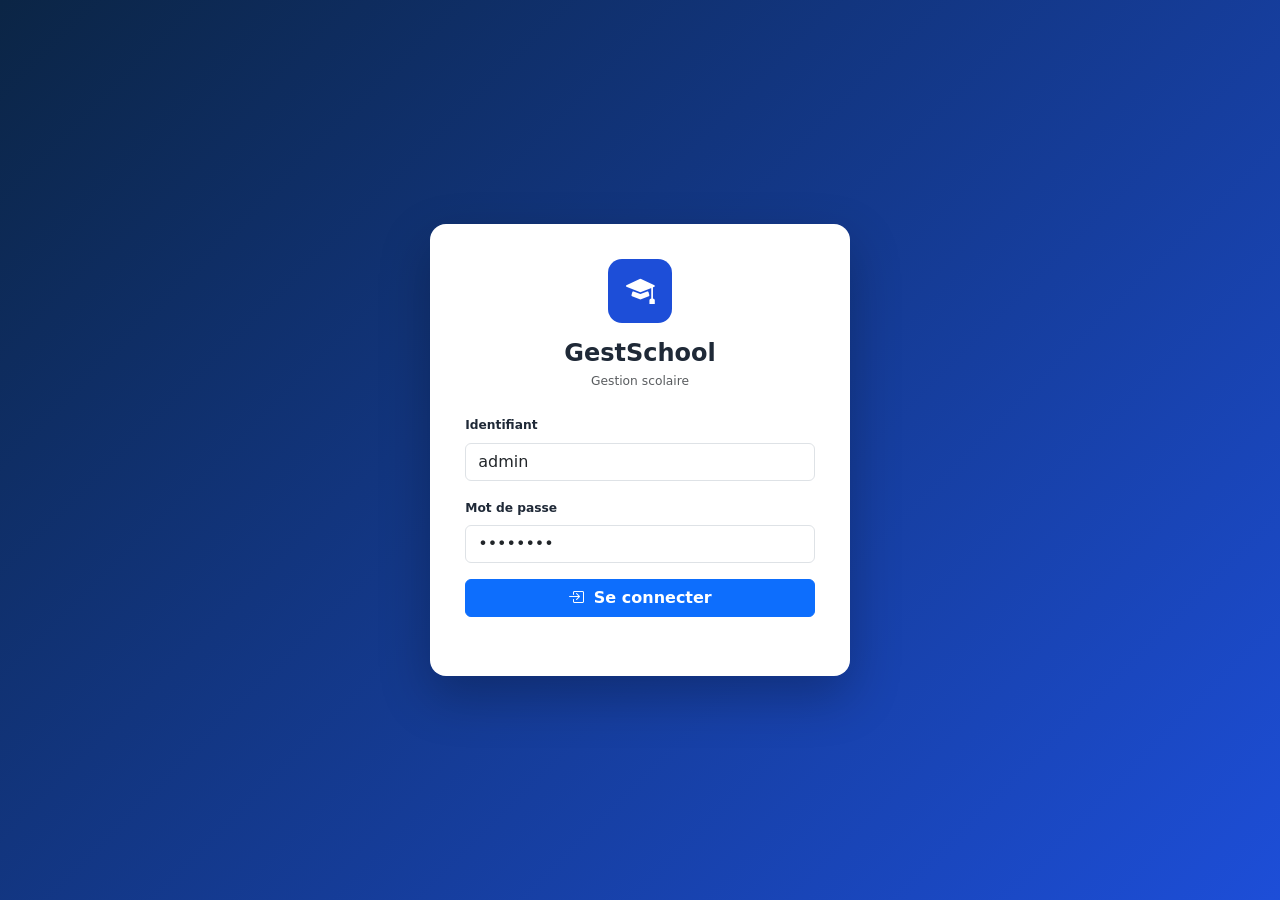
<file: index.html>
<!DOCTYPE html>
<html lang="fr">
<head>
  <meta charset="UTF-8" />
  <meta name="viewport" content="width=device-width, initial-scale=1.0" />

  <!-- ═══════════════ FAVICON ═══════════════ -->
  <link rel="icon" type="image/svg+xml" href="assets/images/favicon.svg">
  <link rel="apple-touch-icon" href="assets/images/favicon.svg">
  <meta name="theme-color" content="#0B2545">
  <meta name="apple-mobile-web-app-title" content="GestSchool">
  <meta name="application-name" content="GestSchool">

  <!-- ═══════════════ PWA MANIFEST ═══════════════ -->
  <link rel="manifest" href="manifest.json">
  <meta name="apple-mobile-web-app-capable" content="yes">
  <meta name="mobile-web-app-capable" content="yes">
  <meta name="apple-mobile-web-app-status-bar-style" content="black-translucent">
  <link rel="apple-touch-icon" sizes="180x180" href="assets/images/apple-touch-icon.png">
  <link rel="icon" type="image/png" sizes="32x32" href="assets/images/favicon.png">

  <title>Connexion · GestSchool</title>
  <link href="https://cdn.jsdelivr.net/npm/bootstrap@5.3.3/dist/css/bootstrap.min.css" rel="stylesheet">
  <link href="https://cdn.jsdelivr.net/npm/bootstrap-icons@1.11.3/font/bootstrap-icons.css" rel="stylesheet">
  <link rel="stylesheet" href="assets/css/style.css">
  <style>
    body{min-height:100vh;display:flex;align-items:center;justify-content:center;
      background:linear-gradient(135deg,#0B2545 0%,#1D4ED8 100%);}
    .login-card{max-width:420px;width:100%;background:#fff;border-radius:16px;
      padding:2.2rem;box-shadow:0 20px 50px rgba(0,0,0,.25);}
    .login-logo{width:64px;height:64px;border-radius:14px;background:#1D4ED8;
      display:flex;align-items:center;justify-content:center;color:#fff;font-size:1.8rem;margin:0 auto 1rem;}
  </style>
</head>
<body>
  <div class="login-card">
    <div class="login-logo"><i class="bi bi-mortarboard-fill"></i></div>
    <h4 class="text-center fw-bold mb-1">GestSchool</h4>
    <p class="text-center text-muted small mb-4">Gestion scolaire </p>

    <form id="loginForm" novalidate>
      <div class="mb-3">
        <label class="form-label small fw-semibold">Identifiant</label>
        <input type="text" class="form-control" id="login" value="admin" required autocomplete="username">
      </div>
      <div class="mb-3">
        <label class="form-label small fw-semibold">Mot de passe</label>
        <input type="password" class="form-control" id="password" value="admin123" required autocomplete="current-password">
      </div>
      <div id="loginError" class="alert alert-danger py-2 small d-none"></div>
      <button class="btn btn-primary w-100 fw-semibold" type="submit">
        <i class="bi bi-box-arrow-in-right me-1"></i> Se connecter
      </button>
    </form>
    <div class="mt-4 small text-muted text-center">
      <!-- <strong>Comptes démo :</strong><br>
      admin / admin123 · directeur / dir123 · secretaire / sec123<br>
      comptable / com123 · enseignant / ens123 · surveillant / surv123 -->
    </div>
  </div>

  <script src="assets/js/core/storage.js"></script>
  <script src="assets/js/core/db.js"></script>
  <script src="assets/js/core/utils.js"></script>
  <script src="assets/js/core/auth.js"></script>
  <script>
    // Init DB si vide
    DB.init();

    document.getElementById('loginForm').addEventListener('submit', e=>{
      e.preventDefault();
      const u = document.getElementById('login').value.trim();
      const p = document.getElementById('password').value;
      const err = document.getElementById('loginError');
      err.classList.add('d-none');

      console.log('[Login] Tentative :', u);

      const user = Auth.login(u, p);
      if(user){
        console.log('[Login] ✅ Succès → redirection vers app.html');
        // replace() force un rechargement à neuf (fiable en PWA)
        window.location.replace('app.html');
      } else {
        err.textContent = 'Identifiant ou mot de passe incorrect.';
        err.classList.remove('d-none');
        console.warn('[Login] ❌ Échec');
      }
    });
  </script>

  <!-- ═══════════════ SERVICE WORKER ═══════════════ -->
  <script>
    if('serviceWorker' in navigator){
      window.addEventListener('load', ()=>{
        navigator.serviceWorker.register('./service-worker.js')
          .then(reg => console.log('[App] Service Worker enregistré', reg.scope))
          .catch(err => console.warn('[App] Service Worker non enregistré', err));
      });
    }
  </script>
</body>
</html>
</file>
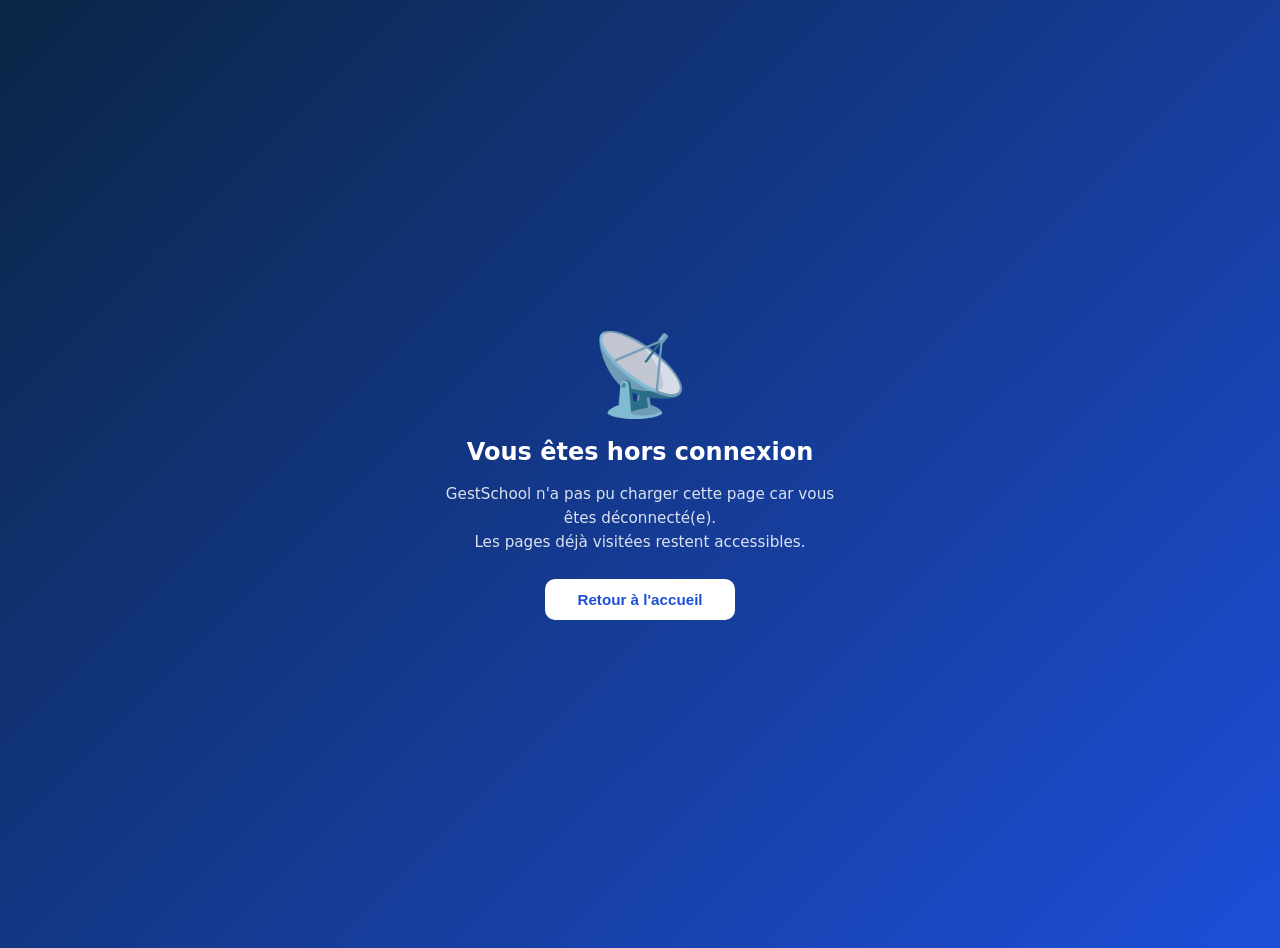
<file: offline.html>
<!DOCTYPE html>
<html lang="fr">
<head>
  <meta charset="UTF-8">
  <meta name="viewport" content="width=device-width, initial-scale=1.0">
  <title>Hors connexion · GestSchool</title>
  <link rel="icon" type="image/svg+xml" href="assets/images/favicon.svg">
  <style>
    body{
      margin:0;min-height:100vh;
      display:flex;align-items:center;justify-content:center;
      background:linear-gradient(135deg,#0B2545 0%,#1D4ED8 100%);
      font-family:'Segoe UI',system-ui,sans-serif;
      color:#fff;text-align:center;padding:1.5rem;
    }
    .box{max-width:420px;}
    .icon{font-size:5rem;margin-bottom:1rem;opacity:.85;}
    h1{font-size:1.5rem;margin:0 0 .5rem;font-weight:700;}
    p{font-size:.95rem;opacity:.85;line-height:1.6;margin-bottom:1.5rem;}
    button{
      background:#fff;color:#1D4ED8;border:none;
      padding:.75rem 2rem;border-radius:10px;
      font-weight:600;font-size:.95rem;cursor:pointer;
      transition:transform .15s;
    }
    button:hover{transform:scale(1.05);}
  </style>
</head>
<body>
  <div class="box">
    <div class="icon">📡</div>
    <h1>Vous êtes hors connexion</h1>
    <p>
      GestSchool n'a pas pu charger cette page car vous êtes déconnecté(e).<br>
      Les pages déjà visitées restent accessibles.
    </p>
    <button onclick="location.href='./index.html'">Retour à l'accueil</button>
  </div>
</body>
</html>
</file>
<file: assets/css/style.css>
/* ===== VARIABLES ===== */
:root{
  --primary:#0B2545;
  --primary-light:#13315C;
  --royal:#1D4ED8;
  --royal-hover:#1e40af;
  --success:#16A34A;
  --warning:#F59E0B;
  --danger:#DC2626;
  --bg:#F4F6FA;
  --card:#FFFFFF;
  --text:#1F2937;
  --muted:#6B7280;
  --border:#E5E7EB;
  --radius:12px;
  --shadow:0 2px 8px rgba(11,37,69,.08);
  --shadow-lg:0 8px 24px rgba(11,37,69,.12);
  --sidebar-w:260px;
}

*{box-sizing:border-box;}
body{
  font-family:'Inter','Segoe UI',system-ui,-apple-system,sans-serif;
  background:var(--bg);color:var(--text);margin:0;
  font-size:14px;
}
a{text-decoration:none;}

/* ===== SIDEBAR ===== */
.sidebar{
  position:fixed;top:0;left:0;bottom:0;width:var(--sidebar-w);
  background:linear-gradient(180deg,var(--primary) 0%,var(--primary-light) 100%);
  color:#fff;display:flex;flex-direction:column;z-index:1040;
  transition:transform .3s ease;
}
.sidebar-brand{
  display:flex;align-items:center;gap:.75rem;
  padding:1.25rem 1.1rem;border-bottom:1px solid rgba(255,255,255,.08);
}
.sidebar-brand i{font-size:1.7rem;color:#60A5FA;}
.brand-title{font-weight:700;font-size:1.05rem;letter-spacing:.3px;}
.brand-sub{font-size:.72rem;color:#94A3B8;}
.sidebar-nav{
  flex:1;overflow-y:auto;padding:.75rem .6rem;
}
.sidebar-nav::-webkit-scrollbar{width:6px;}
.sidebar-nav::-webkit-scrollbar-thumb{background:rgba(255,255,255,.15);border-radius:3px;}
.nav-item{
  display:flex;align-items:center;gap:.7rem;
  padding:.6rem .75rem;border-radius:9px;color:#CBD5E1;
  font-size:.86rem;font-weight:500;margin-bottom:2px;
  transition:all .15s ease;cursor:pointer;
}
.nav-item i{font-size:1.05rem;width:20px;text-align:center;}
.nav-item:hover{background:rgba(255,255,255,.08);color:#fff;}
.nav-item.active{background:var(--royal);color:#fff;box-shadow:0 4px 12px rgba(29,78,216,.4);}
.sidebar-footer{padding:.8rem;border-top:1px solid rgba(255,255,255,.08);}

/* ===== LAYOUT ===== */
.main-wrapper{
  margin-left:var(--sidebar-w);min-height:100vh;
  display:flex;flex-direction:column;
  transition:margin-left .3s ease;
}
.topbar{
  height:64px;background:#fff;border-bottom:1px solid var(--border);
  display:flex;align-items:center;gap:1rem;padding:0 1.25rem;
  position:sticky;top:0;z-index:1030;
}
.search-box{
  flex:1;max-width:420px;display:flex;align-items:center;gap:.5rem;
  background:var(--bg);border:1px solid var(--border);border-radius:10px;
  padding:.45rem .8rem;
}
.search-box i{color:var(--muted);}
.search-box input{border:none;background:transparent;outline:none;flex:1;font-size:.88rem;}
.topbar-right{display:flex;align-items:center;gap:1rem;margin-left:auto;}
.badge-annee{
  background:#EFF6FF;color:var(--royal);font-weight:600;
  font-size:.75rem;padding:.35rem .7rem;border-radius:8px;
}
.icon-btn{
  background:transparent;border:none;font-size:1.2rem;color:var(--muted);
  position:relative;padding:.3rem;
}
.icon-btn:hover{color:var(--royal);}
.notif-dot{
  position:absolute;top:2px;right:2px;width:8px;height:8px;
  background:var(--danger);border-radius:50%;
}
.user-chip{display:flex;align-items:center;gap:.6rem;}
.avatar{
  width:38px;height:38px;border-radius:10px;background:var(--royal);
  color:#fff;display:flex;align-items:center;justify-content:center;
  font-weight:700;font-size:.95rem;
}
.user-name{font-size:.85rem;font-weight:600;line-height:1.1;}
.user-role{font-size:.72rem;color:var(--muted);text-transform:capitalize;}

.content{flex:1;padding:1.5rem;}

/* ===== CARTES ===== */
.page-title{font-size:1.35rem;font-weight:700;margin-bottom:.25rem;}
.page-sub{color:var(--muted);font-size:.85rem;margin-bottom:1.5rem;}

.stat-grid{
  display:grid;grid-template-columns:repeat(4,1fr);gap:1rem;margin-bottom:1.5rem;
}
.stat-card{
  background:var(--card);border-radius:var(--radius);padding:1.1rem 1.2rem;
  box-shadow:var(--shadow);display:flex;align-items:center;gap:1rem;
  border-left:4px solid var(--royal);transition:transform .15s,box-shadow .15s;
}
.stat-card:hover{transform:translateY(-2px);box-shadow:var(--shadow-lg);}
.stat-icon{
  width:48px;height:48px;border-radius:12px;display:flex;align-items:center;
  justify-content:center;font-size:1.3rem;background:#EFF6FF;color:var(--royal);
}
.stat-icon.green{background:#DCFCE7;color:var(--success);}
.stat-icon.orange{background:#FEF3C7;color:var(--warning);}
.stat-icon.red{background:#FEE2E2;color:var(--danger);}
.stat-icon.purple{background:#EDE9FE;color:#7C3AED;}
.stat-value{font-size:1.5rem;font-weight:700;line-height:1;}
.stat-label{font-size:.78rem;color:var(--muted);margin-top:.15rem;}

/* Cartes génériques */
.card-panel{
  background:var(--card);border-radius:var(--radius);
  box-shadow:var(--shadow);padding:1.25rem;margin-bottom:1.5rem;
}
.card-panel h6{
  font-size:.95rem;font-weight:700;margin-bottom:1rem;
  display:flex;align-items:center;gap:.5rem;
}
.card-panel h6 i{color:var(--royal);}

.grid-2{display:grid;grid-template-columns:1fr 1fr;gap:1.5rem;}
.grid-4{display:grid;grid-template-columns:repeat(4,1fr);gap:1.5rem;}

.chart-box{position:relative;height:260px;}

/* Finance bar */
.finance-row{display:flex;justify-content:space-between;font-size:.85rem;margin-bottom:.4rem;}
.finance-bar{height:12px;background:var(--bg);border-radius:6px;overflow:hidden;margin-bottom:1rem;}
.finance-bar .fill{height:100%;background:linear-gradient(90deg,#16A34A,#22C55E);border-radius:6px;}

/* Listes */
.mini-list{list-style:none;padding:0;margin:0;}
.mini-list li{
  display:flex;align-items:center;gap:.7rem;padding:.6rem 0;
  border-bottom:1px solid var(--border);font-size:.85rem;
}
.mini-list li:last-child{border-bottom:none;}
.mini-list .mini-avatar{
  width:32px;height:32px;border-radius:8px;background:#EFF6FF;color:var(--royal);
  display:flex;align-items:center;justify-content:center;font-weight:700;font-size:.75rem;
}
.mini-list .mini-meta{margin-left:auto;font-size:.75rem;color:var(--muted);}

.empty-module{
  display:flex;flex-direction:column;align-items:center;justify-content:center;
  padding:4rem 1rem;text-align:center;color:var(--muted);
}
.empty-module i{font-size:3rem;color:var(--border);margin-bottom:1rem;}

/* Overlay mobile */
.sidebar-overlay{
  display:none;position:fixed;inset:0;background:rgba(11,37,69,.5);
  z-index:1035;opacity:0;transition:opacity .3s;
}
.sidebar-overlay.show{display:block;opacity:1;}

/* Toasts */
.toast{border-radius:10px;}


/* ============================================================
   MODULE IMPORT EXCEL
   ============================================================ */
.upload-zone {
  border: 3px dashed #CBD5E1;
  border-radius: 16px;
  padding: 3rem 2rem;
  text-align: center;
  background: #F9FAFB;
  transition: all 0.2s;
  cursor: pointer;
}
.upload-zone:hover,
.upload-zone.dragover {
  border-color: #1D4ED8;
  background: #EFF6FF;
}
.upload-zone.dragover {
  transform: scale(1.02);
  box-shadow: 0 8px 24px rgba(29, 78, 216, 0.15);
}


/* ============================================================
   SIDEBAR — Séparateurs et items
   ============================================================ */
.nav-separator {
  padding: 0.85rem 0.75rem 0.35rem;
  font-size: 0.68rem;
  font-weight: 700;
  text-transform: uppercase;
  letter-spacing: 0.6px;
  color: rgba(203, 213, 225, 0.55);
  margin-top: 0.25rem;
  user-select: none;
}
.nav-separator:first-child {
  margin-top: 0;
}

/* Item actif : barre verticale bleue à gauche */
.nav-item {
  position: relative;
}
.nav-item.active::before {
  content: '';
  position: absolute;
  left: 0;
  top: 50%;
  transform: translateY(-50%);
  width: 3px;
  height: 60%;
  background: #60A5FA;
  border-radius: 0 3px 3px 0;
}
</file>
